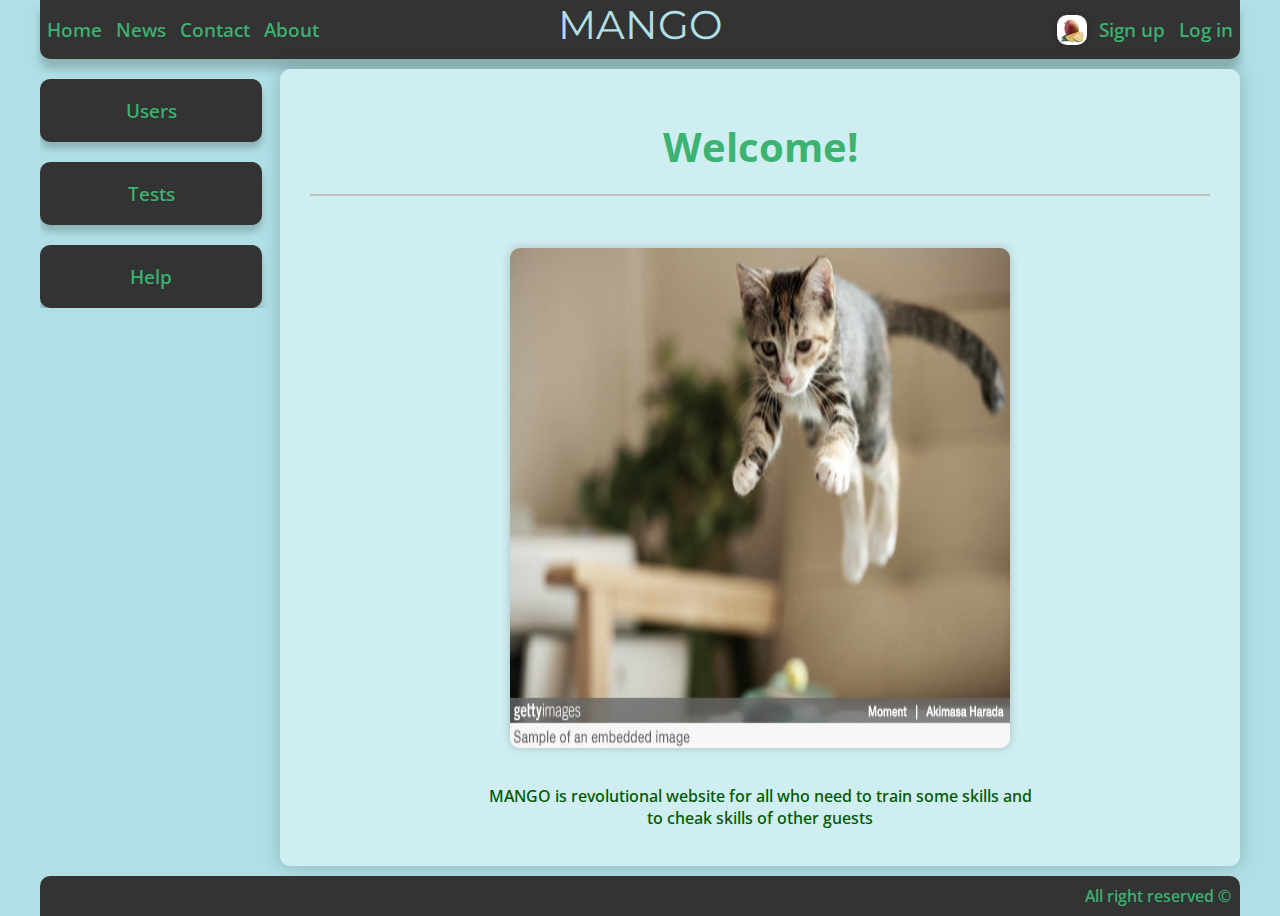
<file: index.html>
<!doctype html>
<html lang="en">

<head>
  <meta charset="UTF-8">

  <meta name="description" content="Free Web tests">
  <meta name="keywords" content="HTML,CSS,XML,JavaScript">
  <meta name="author" content="Artem Trush">
  <meta name="viewport" content="width=device-width, initial-scale=1.0">
  <link rel="stylesheet" href="stylesheets/styles.css">
  <link href="https://fonts.googleapis.com/css?family=Montserrat:300,400|Open+Sans" rel="stylesheet">
  <title>MANGO home</title>

</head>

<body>

  <!--top menu-->

  <div class="top_menu">

    <div class="left_top">
      <ul>
        <li><a href="index.html" style="border-radius:0px 0px 0px 10px;">Home</a></li>
        <li><a href="#news">News</a></li>
        <li><a href="#contact">Contact</a></li>
        <li><a href="about.html">About</a></li>
      </ul>
    </div>

    <div class="center_top">
      <h1 id="header"> MANGO </h1>
    </div>

    <div class="right_top">
      <ul>
        <li><a href="" id="mango_im"><img src = "images/decaf_mango.jpg" width=30px height=30px></a></li>
        <li><a href="">Sign up</a></li>
        <li><a href="" style="border-radius:0px 0px 10px 0px;">Log in</a></li>
      </ul>
    </div>

    <div style="clear:both;"></div>

  </div>

  <!--main page-->

  <div class="menu">
    <a href="users.html "> Users</a>
    <a href="tests.html"> Tests</a>
    <a href=" "> Help</a>
  </div>

  <div class="article">
    <h1>Welcome!</h1>
    <br>
    <img src="images/embed2.jpg" alt = "jumping cat" width=500px height=500px /> <br/>
    <br>
    <p> MANGO is revolutional website for all who need to train some skills and <br/> to cheak skills of other guests </p>
    <br>
  </div>

  <div style="clear:both;"></div>

  <div id="bottom">
    <p> All right reserved &copy; </p>
  </div>

</body>

</html>
</file>
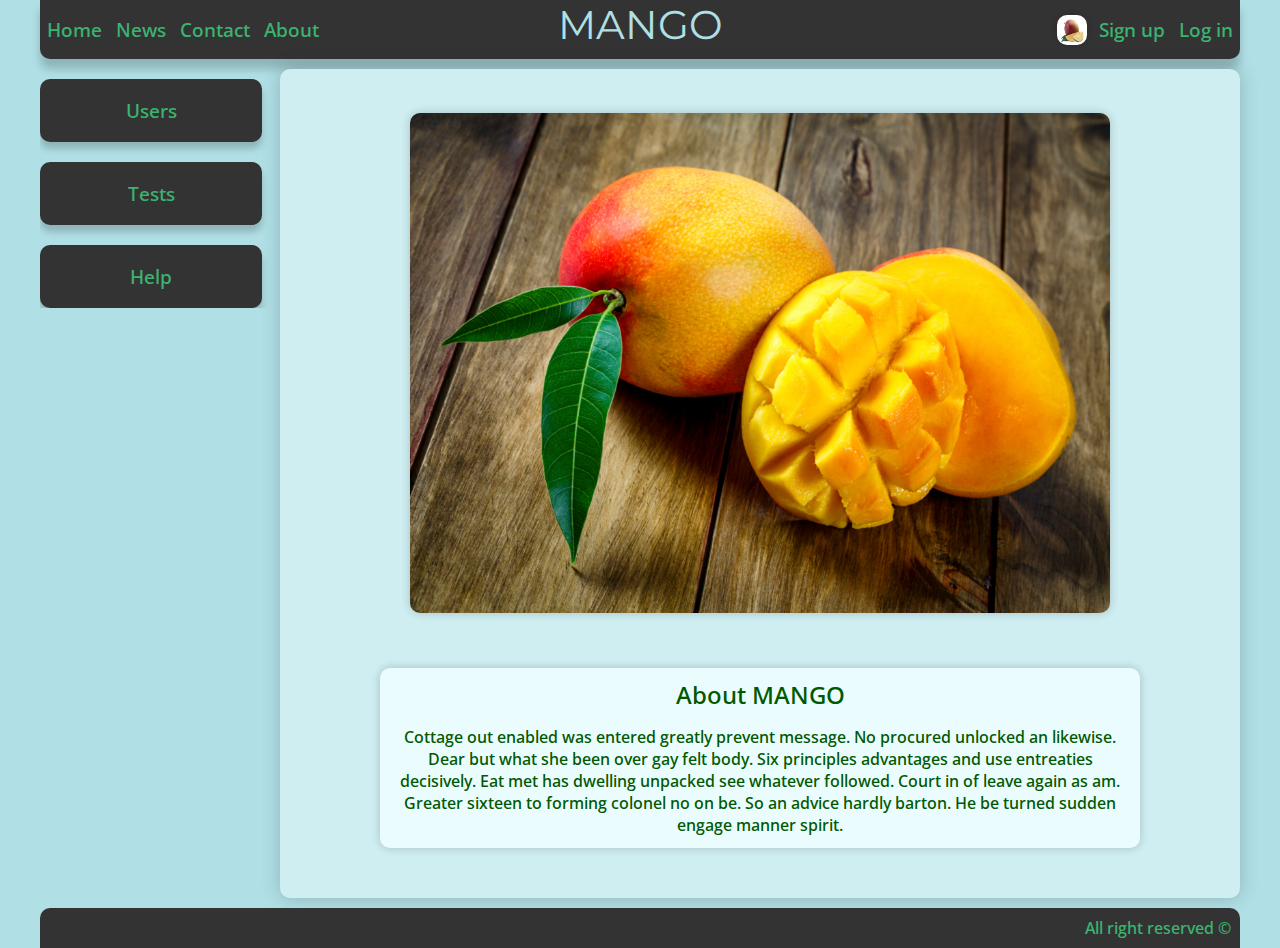
<file: about.html>
<!doctype html>
<html lang="en">

<head>
    <meta charset="UTF-8">

    <meta name="description" content="Free Web tests">
    <meta name="keywords" content="HTML,CSS,XML,JavaScript">
    <meta name="author" content="Artem Trush">
    <meta name="viewport" content="width=device-width, initial-scale=1.0">
    <link rel="stylesheet" href="stylesheets/styles.css">
    <link href="https://fonts.googleapis.com/css?family=Montserrat:300,400|Open+Sans" rel="stylesheet">
    <title>MANGO about</title>

</head>

<body>

    <!--top menu-->

    <div class="top_menu">

        <div class="left_top">
            <ul>
                <li><a href="index.html" style="border-radius:0px 0px 0px 10px;">Home</a></li>
                <li><a href="#news">News</a></li>
                <li><a href="#contact">Contact</a></li>
                <li><a href="about.html">About</a></li>
            </ul>
        </div>

        <div class="center_top">
            <h1 id="header"> MANGO </h1>
        </div>

        <div class="right_top">
            <ul>
                <li><a href="" id="mango_im"><img src = "images/decaf_mango.jpg" width=30px height=30px></a></li>
                <li><a href="">Sign up</a></li>
                <li><a href="" style="border-radius:0px 0px 10px 0px;">Log in</a></li>
            </ul>
        </div>

        <div style="clear:both;"></div>

    </div>

    <!--main page-->

    <div class="menu">
        <a href="users.html "> Users</a>
        <a href="tests.html"> Tests</a>
        <a href=" "> Help</a>
    </div>

    <div class="article">
        <!--
           <h1>Welcome to MANGO!</h1>
           <p>This is my first web-page!</p>
           <img src = "images/embed2.jpg" width = 500 height = 500 /> <br/>
           <p> MANGO is revolutional website for all who need to train some skills and <br/>
            to cheak skills of other guests </p>    -->
            <br>
            <br>
        <img src ="images/mango.jpg" width=700px height=500px style="filter: none">
        <div class="about">
            <p style ="font-size:1.5em" >About MANGO</p>
            <p>Cottage out enabled was entered greatly prevent message. No procured unlocked an likewise.
                 Dear but what she been over gay felt body. Six principles advantages and use entreaties 
                 decisively. Eat met has dwelling unpacked see whatever followed. Court in of leave
                  again as am. Greater sixteen to forming colonel no on be. So an advice hardly barton. 
                  He be turned sudden engage manner spirit. </p>
        </div>


    </div>

    <div style="clear:both;"></div>

    <div id="bottom">
        <p> All right reserved &copy; </p>
    </div>

</body>

</html>
</file>
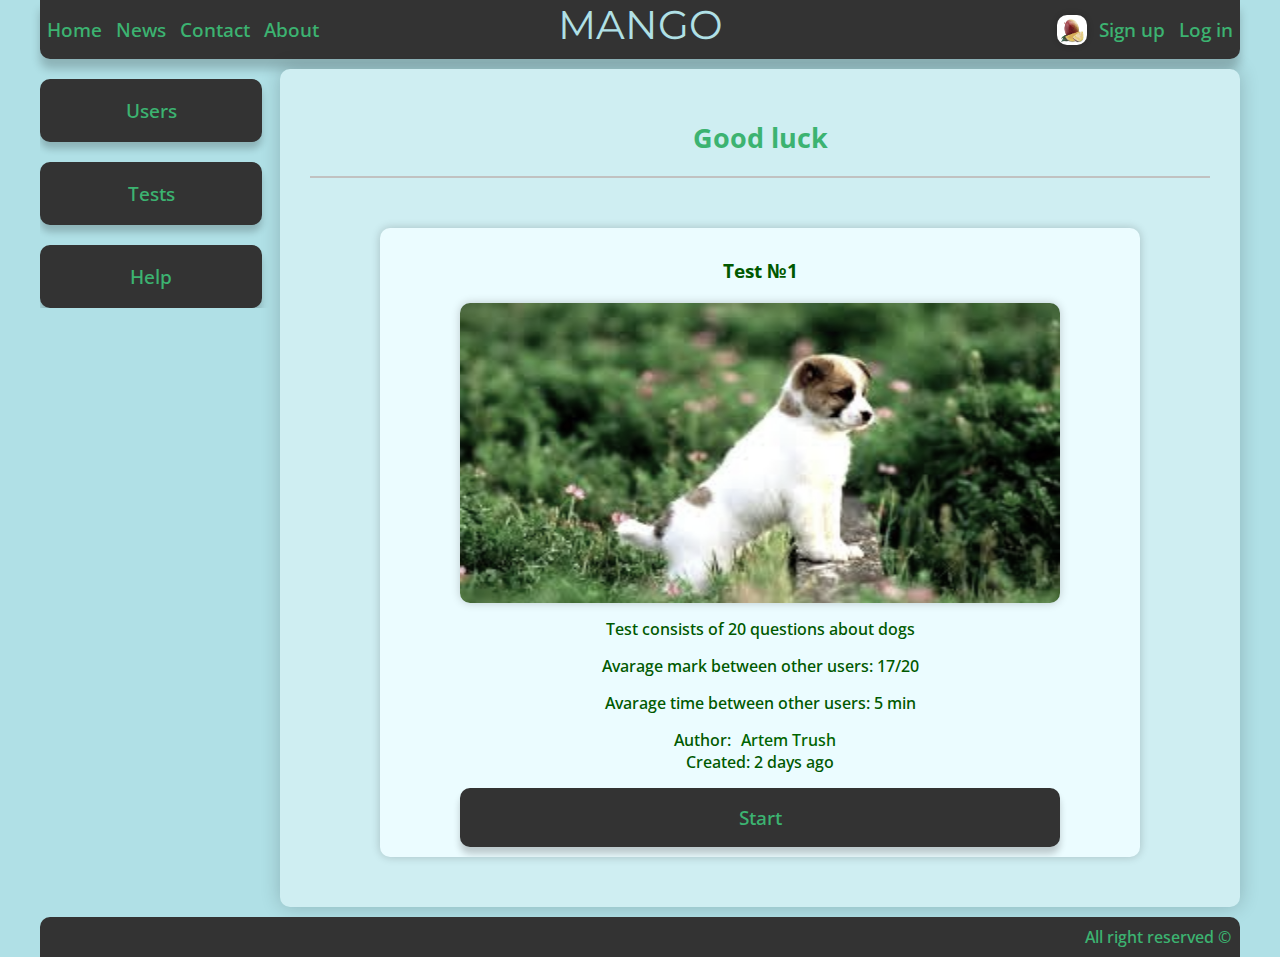
<file: test1.html>
<!doctype html>
<html lang="en">

<head>
  <meta charset="UTF-8">

  <meta name="description" content="Free Web tests">
  <meta name="keywords" content="HTML,CSS,XML,JavaScript">
  <meta name="author" content="Artem Trush">
  <meta name="viewport" content="width=device-width, initial-scale=1.0">
  <link rel="stylesheet" href="stylesheets/styles.css">
  <link href="https://fonts.googleapis.com/css?family=Montserrat:300,400|Open+Sans" rel="stylesheet">
  <title>MANGO test1</title>

</head>

<body>

  <!--top menu-->


  <div class="top_menu">

    <div class="left_top">
      <ul>
        <li><a href="index.html" style="border-radius:0px 0px 0px 10px;">Home</a></li>
        <li><a href="#news">News</a></li>
        <li><a href="#contact">Contact</a></li>
        <li><a href="about.html">About</a></li>
      </ul>
    </div>

    <div class="center_top">
      <h1 id="header"> MANGO </h1>
    </div>

    <div class="right_top">
      <ul>
        <li><a href="" id="mango_im"><img src = "images/decaf_mango.jpg" width=30px height=30px></a></li>
        <li><a href="">Sign up</a></li>
        <li><a href="" style="border-radius:0px 0px 10px 0px;">Log in</a></li>
      </ul>
    </div>

    <div style="clear:both;"></div>

  </div>

  <!--main page-->

  <div class="menu">
    <a href="users.html "> Users</a>
    <a href="tests.html"> Tests</a>
    <a href=" "> Help</a>
  </div>

  <div class="article">
    <!--
           <h1>Welcome to MANGO!</h1>
           <p>This is my first web-page!</p>
           <img src = "images/embed2.jpg" width = 500 height = 500 /> <br/>
           <p> MANGO is revolutional website for all who need to train some skills and <br/>
            to cheak skills of other guests </p>    -->
    <h1 id="header_in_users">Good luck</h1>

    <div class="test">
      <h3>Test №1</h3>
      <img src = "images/index.jpeg" alt = "dogs" height = 300px width = 600px/>
      <br>
      <p> Test consists of 20 questions about dogs</p> 
      <p> Avarage mark between other users: 17/20</p>
      <p> Avarage time between other users: 5 min</p>
      <p> Author:<a href ="user1.html" target="_blank" style="padding:0px;">Artem Trush</a><br>Created: 2 days ago</p>
      <a href="" id="button_start">Start</a>
    </div>
  </div>

  <div style="clear:both;"></div>

  <div id="bottom">
    <p> All right reserved &copy; </p>
  </div>

</body>

</html>
</file>
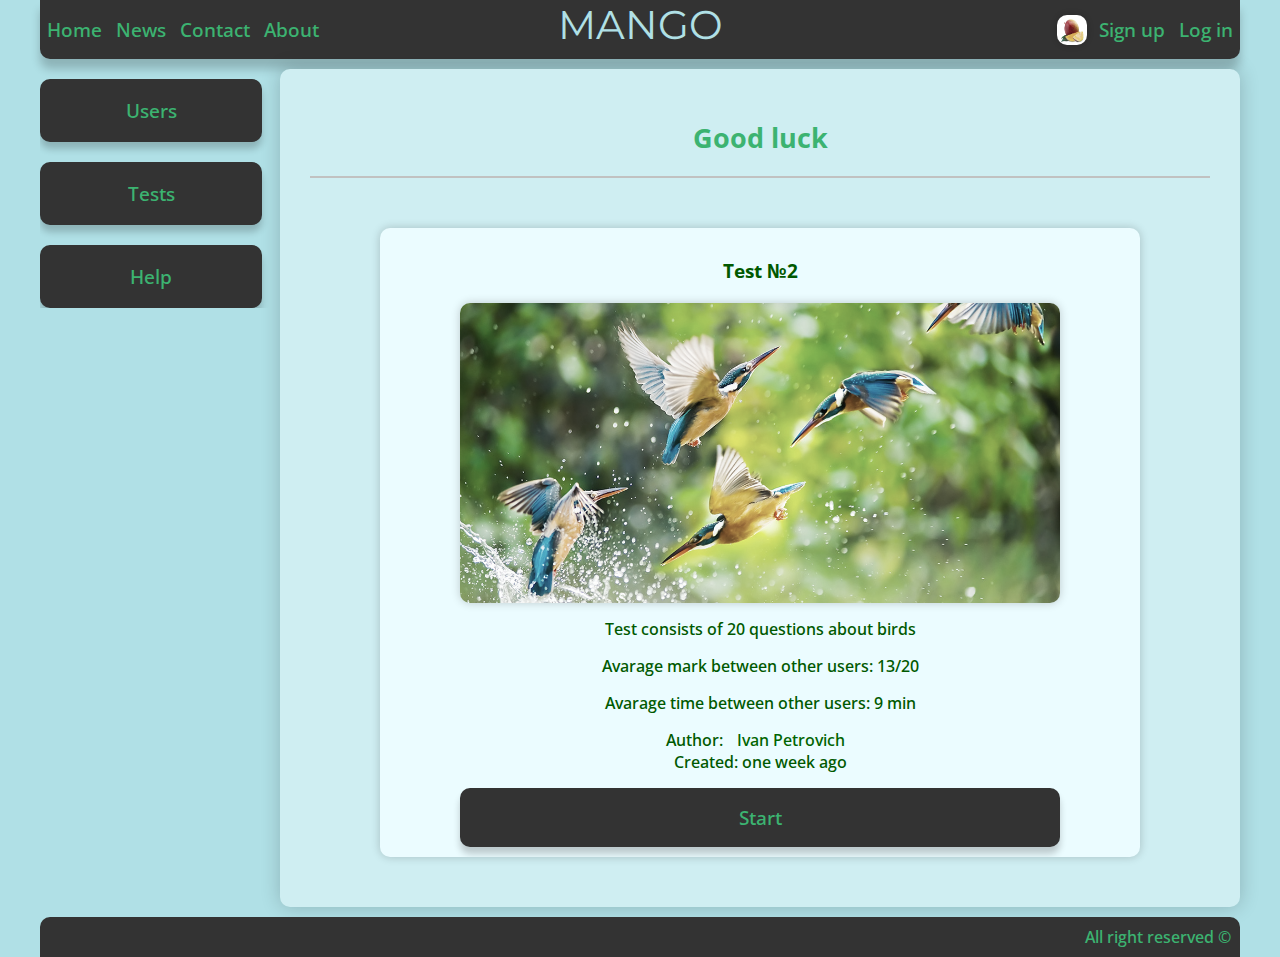
<file: test2.html>
<!doctype html>
<html lang="en">

<head>
    <meta charset="UTF-8">

    <meta name="description" content="Free Web tests">
    <meta name="keywords" content="HTML,CSS,XML,JavaScript">
    <meta name="author" content="Artem Trush">
    <meta name="viewport" content="width=device-width, initial-scale=1.0">
    <link rel="stylesheet" href="stylesheets/styles.css">
    <link href="https://fonts.googleapis.com/css?family=Montserrat:300,400|Open+Sans" rel="stylesheet">
    <title>MANGO test2</title>

</head>

<body>

    <!--top menu-->

    
  <div class="top_menu">
        
            <div class="left_top">
              <ul>
                <li><a href="index.html" style="border-radius:0px 0px 0px 10px;">Home</a></li>
                <li><a href="#news">News</a></li>
                <li><a href="#contact">Contact</a></li>
                <li><a href="about.html">About</a></li>
              </ul>
            </div>
        
            <div class="center_top">
              <h1 id="header"> MANGO </h1>
            </div>
        
            <div class="right_top">
              <ul>
                <li><a href="" id="mango_im"><img src = "images/decaf_mango.jpg" width=30px height=30px></a></li>
                <li><a href="">Sign up</a></li>
                <li><a href="" style="border-radius:0px 0px 10px 0px;">Log in</a></li>
              </ul>
            </div>
        
            <div style="clear:both;"></div>
        
          </div>

    <!--main page-->

    <div class="menu">
        <a href="users.html "> Users</a>
        <a href="tests.html"> Tests</a>
        <a href=" "> Help</a>
    </div>

    <div class="article">
        <!--
           <h1>Welcome to MANGO!</h1>
           <p>This is my first web-page!</p>
           <img src = "images/embed2.jpg" width = 500 height = 500 /> <br/>
           <p> MANGO is revolutional website for all who need to train some skills and <br/>
            to cheak skills of other guests </p>    -->
        <h1 id="header_in_users">Good luck</h1>

        <div class="test">
                <h3>Test №2</h3>
                <img src = "images/CMS_Creative_164657191_Kingfisher.jpg" alt = "birds" height = 300px width = 600px/>
                <br>
                <p> Test consists of 20 questions about birds</p> 
                <p> Avarage mark between other users: 13/20</p>
                <p> Avarage time between other users: 9 min</p>
                <p> Author: <a href ="user2.html" target="_blank" style="padding:0px;">Ivan Petrovich</a> <br>Created: one week ago</p>
                <a href="" id="button_start">Start</a>
        </div>
    </div>

    <div style="clear:both;"></div>

    <div id="bottom">
        <p> All right reserved &copy; </p>
    </div>

</body>

</html>
</file>
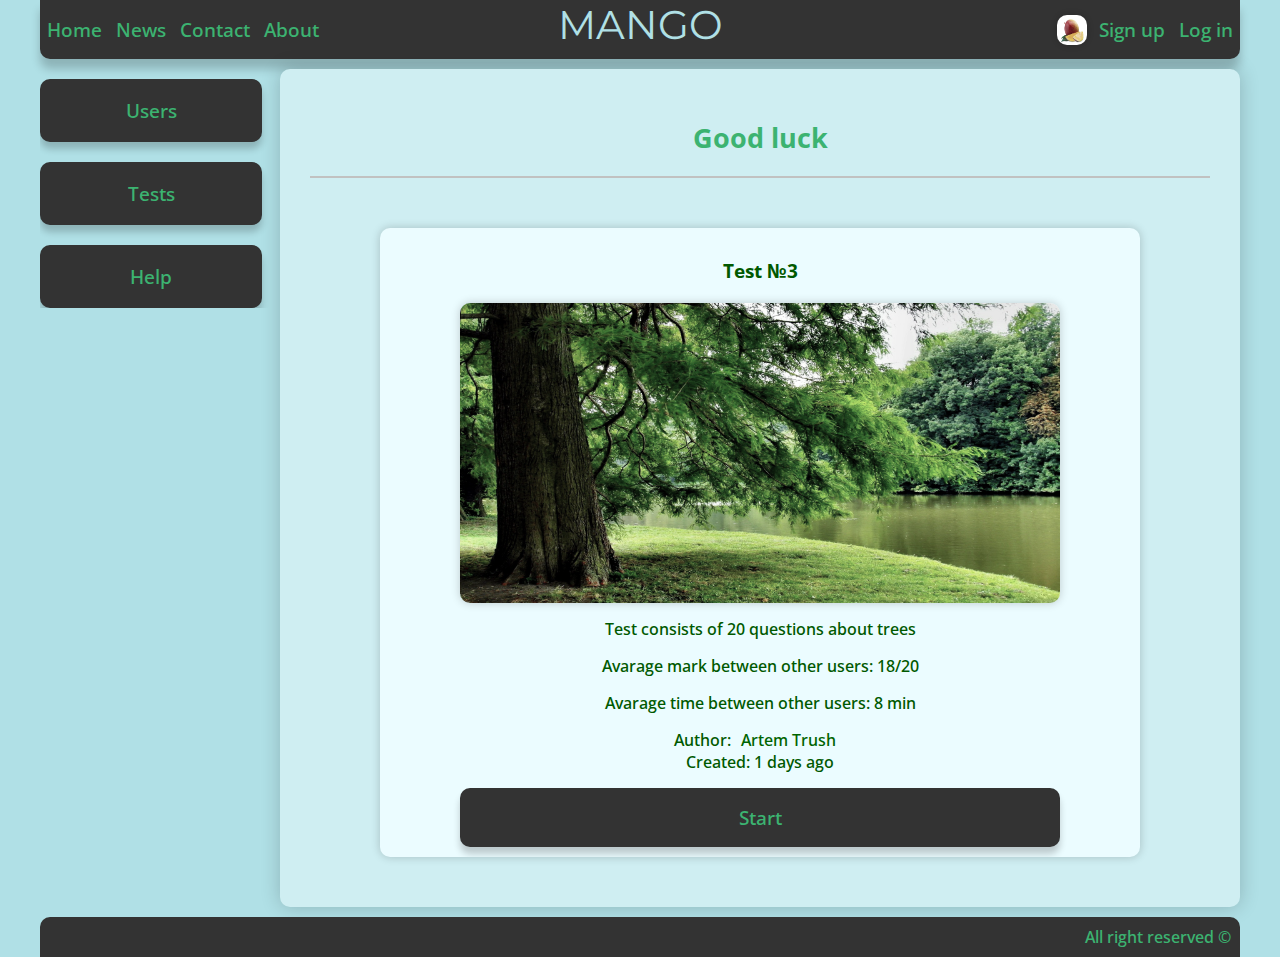
<file: test3.html>
<!doctype html>
<html lang="en">

<head>
    <meta charset="UTF-8">

    <meta name="description" content="Free Web tests">
    <meta name="keywords" content="HTML,CSS,XML,JavaScript">
    <meta name="author" content="Artem Trush">
    <meta name="viewport" content="width=device-width, initial-scale=1.0">
    <link rel="stylesheet" href="stylesheets/styles.css">
    <link href="https://fonts.googleapis.com/css?family=Montserrat:300,400|Open+Sans" rel="stylesheet">
    <title>MANGO test3</title>

</head>

<body>

    <!--top menu-->

    <div class="top_menu">

        <div class="left_top">
            <ul>
                <li><a href="index.html" style="border-radius:0px 0px 0px 10px;">Home</a></li>
                <li><a href="#news">News</a></li>
                <li><a href="#contact">Contact</a></li>
                <li><a href="about.html">About</a></li>
            </ul>
        </div>

        <div class="center_top">
            <h1 id="header"> MANGO </h1>
        </div>

        <div class="right_top">
            <ul>
                <li><a href="" id="mango_im"><img src = "images/decaf_mango.jpg" width=30px height=30px></a></li>
                <li><a href="">Sign up</a></li>
                <li><a href="" style="border-radius:0px 0px 10px 0px;">Log in</a></li>
            </ul>
        </div>

        <div style="clear:both;"></div>

    </div>

    <!--main page-->

    <div class="menu">
        <a href="users.html "> Users</a>
        <a href="tests.html"> Tests</a>
        <a href=" "> Help</a>
    </div>

    <div class="article">
        <!--
           <h1>Welcome to MANGO!</h1>
           <p>This is my first web-page!</p>
           <img src = "images/embed2.jpg" width = 500 height = 500 /> <br/>
           <p> MANGO is revolutional website for all who need to train some skills and <br/>
            to cheak skills of other guests </p>    -->
        <h1 id="header_in_users">Good luck</h1>

        <div class="test">
                <h3>Test №3</h3>
                <img src = "images/tree2.jpg" alt = "trees" height = 300px width = 600px/>
                <br>
                <p> Test consists of 20 questions about trees</p> 
                <p> Avarage mark between other users: 18/20</p>
                <p> Avarage time between other users: 8 min</p>
                <p> Author:<a href ="user1.html" target="_blank" style="padding:0px;">Artem Trush</a><br>Created: 1 days ago</p>
                <a href="" id="button_start">Start</a>
        </div>
    </div>

    <div style="clear:both;"></div>

    <div id="bottom">
        <p> All right reserved &copy; </p>
    </div>

</body>

</html>
</file>
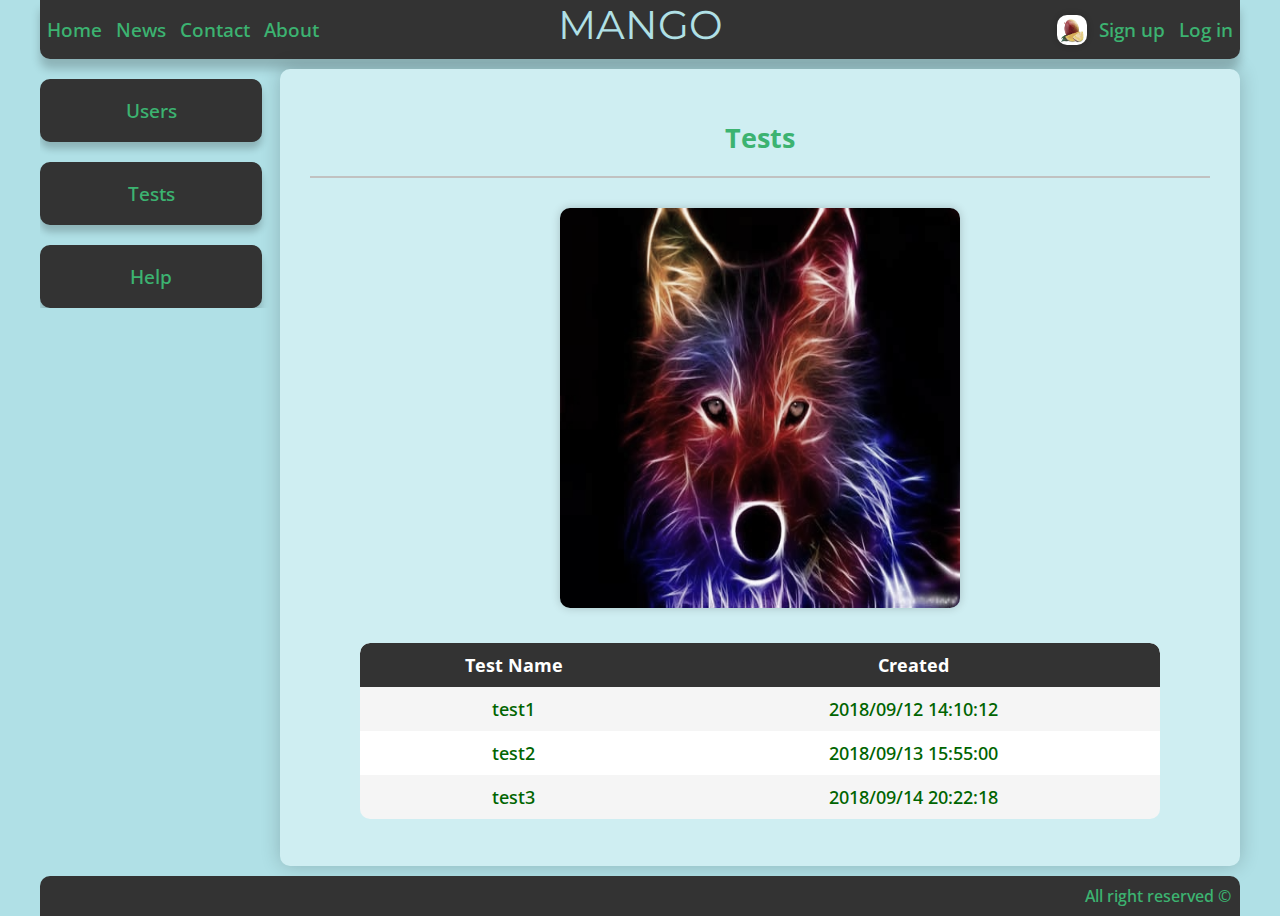
<file: tests.html>
<!doctype html>
<html lang="en">

<head>
    <meta charset="UTF-8">

    <meta name="description" content="Free Web tests">
    <meta name="keywords" content="HTML,CSS,XML,JavaScript">
    <meta name="author" content="Artem Trush">
    <meta name="viewport" content="width=device-width, initial-scale=1.0">
    <link rel="stylesheet" href="stylesheets/styles.css">
    <link href="https://fonts.googleapis.com/css?family=Montserrat:300,400|Open+Sans" rel="stylesheet">
    <title>MANGO tests</title>

</head>

<body>

    <!--top menu-->

    <div class="top_menu">

        <div class="left_top">
            <ul>
                <li><a href="index.html" style="border-radius:0px 0px 0px 10px;">Home</a></li>
                <li><a href="#news">News</a></li>
                <li><a href="#contact">Contact</a></li>
                <li><a href="about.html">About</a></li>
            </ul>
        </div>

        <div class="center_top">
            <h1 id="header"> MANGO </h1>
        </div>

        <div class="right_top">
            <ul>
                <li><a href="" id="mango_im"><img src = "images/decaf_mango.jpg" width=30px height=30px></a></li>
                <li><a href="">Sign up</a></li>
                <li><a href="" style="border-radius:0px 0px 10px 0px;">Log in</a></li>
            </ul>
        </div>

        <div style="clear:both;"></div>

    </div>

    <!--main page-->

    <div class="menu">
        <a href="users.html "> Users</a>
        <a href="tests.html"> Tests</a>
        <a href=" "> Help</a>
    </div>

    <div class="article">
        <h1 id="header_in_users">Tests</h1>

        <img src="images/4_fraktal3608ab310dc594c738706a02f4962899f.jpg" width=400 height=400 /> <br/>

        <table align="center" id="table_users" style="margin-top:30px">

            <tr>
                <th>Test Name</th>
                <th>Created</th>
            </tr>

            <tr>
                <td><a href="test1.html">test1</a></td>
                <td>
                    <time>2018/09/12 14:10:12</time>
                </td>
            </tr>

            <tr>
                <td><a href="test2.html">test2</a></td>
                <td>
                    <time>2018/09/13 15:55:00</time>
                </td>
            </tr>

            <tr>
                <td><a href="test3.html">test3</a></td>
                <td>
                    <time>2018/09/14 20:22:18</time>
                </td>
            </tr>
        </table>

    </div>

    <div style="clear:both;"></div>

    <div id="bottom">
        <p> All right reserved &copy; </p>
    </div>

</body>

</html>
</file>
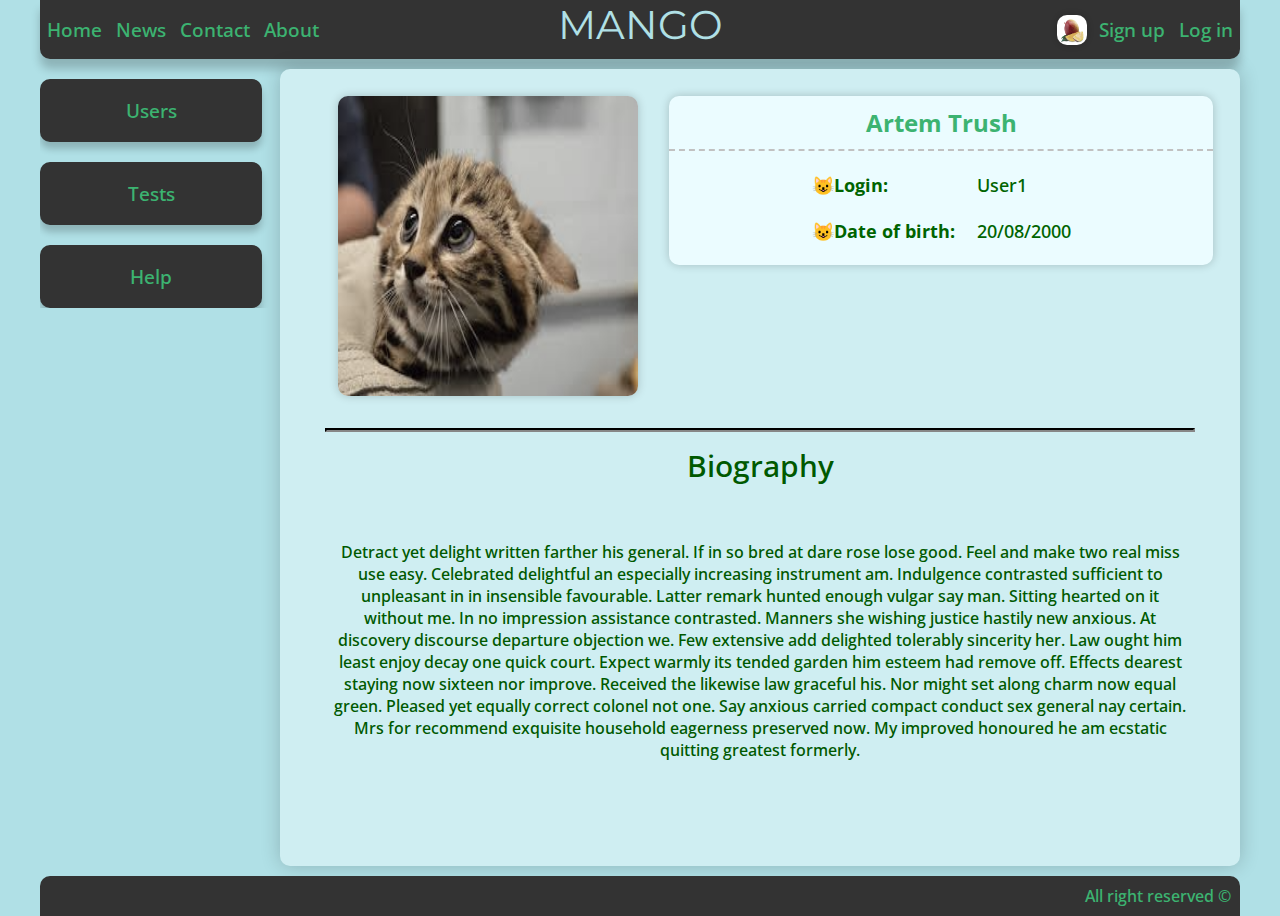
<file: user1.html>
<!doctype html>
<html lang="en">

<head>
  <meta charset="UTF-8">
  <meta name="description" content="Free Web tests">
  <meta name="keywords" content="HTML,CSS,XML,JavaScript">
  <meta name="author" content="Artem Trush">
  <meta name="viewport" content="width=device-width, initial-scale=1.0">
  <link rel="stylesheet" href="stylesheets/styles.css">
  <link href="https://fonts.googleapis.com/css?family=Montserrat:300,400|Open+Sans" rel="stylesheet">
  <title>User1</title>
</head>

<body>

  <!--top menu-->

  <div class="top_menu">

    <div class="left_top">
      <ul>
        <li><a href="index.html" style="border-radius:0px 0px 0px 10px;">Home</a></li>
        <li><a href="#news">News</a></li>
        <li><a href="#contact">Contact</a></li>
        <li><a href="about.html">About</a></li>
      </ul>
    </div>

    <div class="center_top">
      <h1 id="header"> MANGO </h1>
    </div>

    <div class="right_top">
      <ul>
        <li><a href="" id="mango_im"><img src = "images/decaf_mango.jpg" width=30px height=30px></a></li>
        <li><a href="">Sign up</a></li>
        <li><a href="" style="border-radius:0px 0px 10px 0px;">Log in</a></li>
      </ul>
    </div>

    <div style="clear:both;"></div>

  </div>

  <!--main page-->

  <div class="menu">
    <a href="users.html "> Users</a>
    <a href="tests.html"> Tests</a>
    <a href=" "> Help</a>
  </div>

  <div class="article">
    <div width=100% style="margin:3vh">

      <div class="user_img">
        <img src="images/images.jpeg" width=300px height=300px /> <br/>
      </div>

      <div class="user_inf">

        <h1> Artem Trush </h1>

        <table style="text-align:left;">

          <tr>
            <th>&#128570Login:</th>
            <td>User1</td>
          </tr>

          <tr>
            <th>&#128570Date of birth:</th>
            <td>20/08/2000</td>
          </tr>
        </table>

      </div>
      <div style="clear:both;"></div>
    </div>

    <hr/>
    <p style="font-size: 30px"> Biography</p>
    <p id ="user_bio"> Detract yet delight written farther his general. If in so bred at dare rose lose good. Feel and make two real miss use
      easy. Celebrated delightful an especially increasing instrument am. Indulgence contrasted sufficient to unpleasant
      in in insensible favourable. Latter remark hunted enough vulgar say man. Sitting hearted on it without me. In no impression
      assistance contrasted. Manners she wishing justice hastily new anxious. At discovery discourse departure objection
      we. Few extensive add delighted tolerably sincerity her. Law ought him least enjoy decay one quick court. Expect warmly
      its tended garden him esteem had remove off. Effects dearest staying now sixteen nor improve. Received the likewise
      law graceful his. Nor might set along charm now equal green. Pleased yet equally correct colonel not one. Say anxious
      carried compact conduct sex general nay certain. Mrs for recommend exquisite household eagerness preserved now. My
      improved honoured he am ecstatic quitting greatest formerly. </p>
  </div>

  <div style="clear:both;"></div>

  <div id="bottom">
    <p id="bottom"> All right reserved &copy; </p>
  </div>

</body>

</html>
<!--
<!doctype html>
<html lang="en">
<head>
  <meta charset="utf-8">
  <title>User1</title>
  <meta name="description" content="MY FIRST SITE DESCRIPTION">
  <meta name="author" content="MY NAME">
</head>
<body>
  <h1>Welcome!</h1>
  <p>This is User1!</p>
  <img src = "https://hiaza.github.io/webprogbase-lab1/images/images.jpeg" width = 200 height = 200 /> <br/>
   
  <table style = " border: 1px solid black; text-position:left;
   ">
    <tr>
     <th>Login:</th>
     <td>Hiaza</td>
  </tr>
   
    <tr>
     <th>Full name:</th>
     <td>Artem Trush</td>
  </tr>
    
    <tr>
     <th>Date of signing in:</th>
     <td>10/08/2018</td>
  </tr>
  </table>
  <p style = "font-size: 30px"> Biography</p>
<p> Was born in Smila, now live in Kiev. Thats it</p>
  <a href=" https://hiaza.github.io/webprogbase-lab1/users.html "> Press link to visit users.html</a>  <br/>
  <a href=" https://hiaza.github.io/webprogbase-lab1/index.html ">Press link to return home.html</a>   
</body>
</html>
-->
</file>
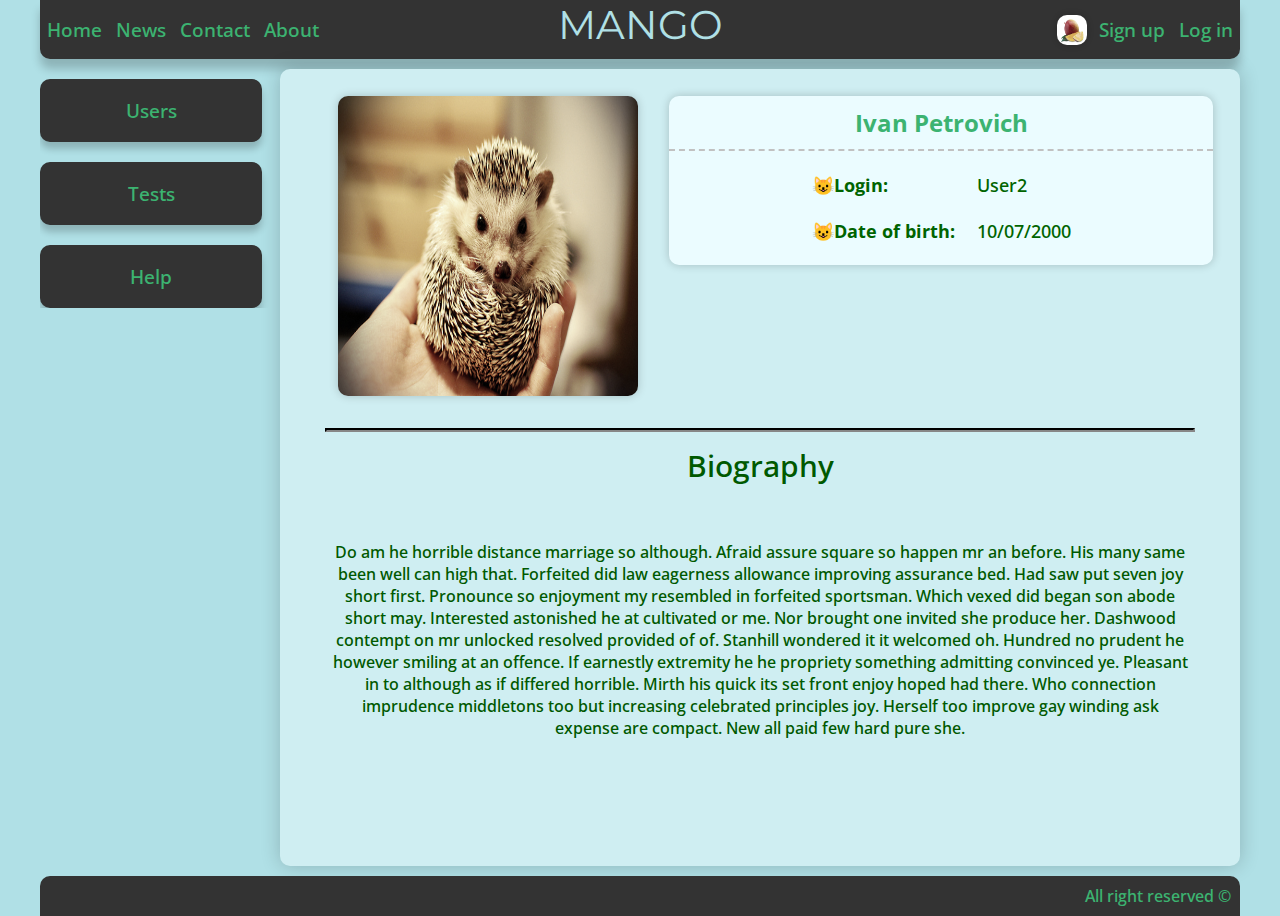
<file: user2.html>
<!doctype html>
<html lang="en">

<head>
  <meta charset="UTF-8">
  <meta name="description" content="Free Web tests">
  <meta name="keywords" content="HTML,CSS,XML,JavaScript">
  <meta name="author" content="Artem Trush">
  <meta name="viewport" content="width=device-width, initial-scale=1.0">
  <link rel="stylesheet" href="stylesheets/styles.css">
  <link href="https://fonts.googleapis.com/css?family=Montserrat:300,400|Open+Sans" rel="stylesheet">
  <title>User2</title>

</head>

<body>
  <!--top menu-->

  <div class="top_menu">

    <div class="left_top">
      <ul>
        <li><a href="index.html" style="border-radius:0px 0px 0px 10px;">Home</a></li>
        <li><a href="#news">News</a></li>
        <li><a href="#contact">Contact</a></li>
        <li><a href="about.html">About</a></li>
      </ul>
    </div>

    <div class="center_top">
      <h1 id="header"> MANGO </h1>
    </div>

    <div class="right_top">
      <ul>
        <li><a href="" id="mango_im"><img src = "images/decaf_mango.jpg" width=30px height=30px></a></li>
        <li><a href="">Sign up</a></li>
        <li><a href="" style="border-radius:0px 0px 10px 0px;">Log in</a></li>
      </ul>
    </div>

    <div style="clear:both;"></div>

  </div>

  <!--main page-->

  <div class="menu">
    <a href="users.html "> Users</a>
    <a href="tests.html"> Tests</a>
    <a href=" "> Help</a>
  </div>

  <div class="article">
    <div width=100% style="margin:3vh">

      <div class="user_img">
        <img src="images/enhanced-buzz-1492-1379411828-15.jpg" width=300px height=300 />
        <br/>
      </div>

      <div class="user_inf">

        <h1> Ivan Petrovich </h1>

        <table style="text-align:left;">

          <tr>
            <th>&#128570Login:</th>
            <td>User2</td>
          </tr>

          <tr>
            <th>&#128570Date of birth:</th>
            <td>10/07/2000</td>
          </tr>
        </table>

      </div>
      <div style="clear:both;"></div>
    </div>

    <hr/>
    <p style="font-size: 30px"> Biography</p>

    <p id ="user_bio"> Do am he horrible distance marriage so although. Afraid assure square so happen mr an before. His many same been well
      can high that. Forfeited did law eagerness allowance improving assurance bed. Had saw put seven joy short first. Pronounce
      so enjoyment my resembled in forfeited sportsman. Which vexed did began son abode short may. Interested astonished
      he at cultivated or me. Nor brought one invited she produce her. Dashwood contempt on mr unlocked resolved provided
      of of. Stanhill wondered it it welcomed oh. Hundred no prudent he however smiling at an offence. If earnestly extremity
      he he propriety something admitting convinced ye. Pleasant in to although as if differed horrible. Mirth his quick
      its set front enjoy hoped had there. Who connection imprudence middletons too but increasing celebrated principles
      joy. Herself too improve gay winding ask expense are compact. New all paid few hard pure she.
    </p>
  </div>

  </div>

  <div style="clear:both;"></div>

  <div id="bottom">
    <p id="bottom"> All right reserved &copy; </p>
  </div>

</body>

</html>

<!--
<!doctype html>
<html lang="en">
<head>
  <meta charset="utf-8">
  <title>User2</title>
  <meta name="description" content="MY FIRST SITE DESCRIPTION">
  <meta name="author" content="MY NAME">
</head>
<body>
  <h1>Welcome!</h1>
  <p>This is User2!</p>
  <img src = "https://hiaza.github.io/webprogbase-lab1/images/enhanced-buzz-1492-1379411828-15.jpg
" width = 200 height = 200 /> <br/>
  <table style = " border: 1px solid black;
    border-collapse: collapse;">
    <tr>
     <th>Login:</th>
     <td>Hiaza</td>
  </tr>
   
    <tr>
     <th>Full name:</th>
     <td>Artem Trush</td>
  </tr>
    
    <tr>
     <th>Date of signing in:</th>
     <td>10/08/2018</td>
  </tr>
  </table>
  <p style = "font-size: 30px"> Biography</p>
  <p> Was born in Smila, now live in Kiev. Thats it</p>
  <a href=" https://hiaza.github.io/webprogbase-lab1/users.html "> Press link to visit users.html</a>  </br>
  <a href=" https://hiaza.github.io/webprogbase-lab1/index.html ">Press link to return home.html</a>  
</body>
</html>
-->
</file>
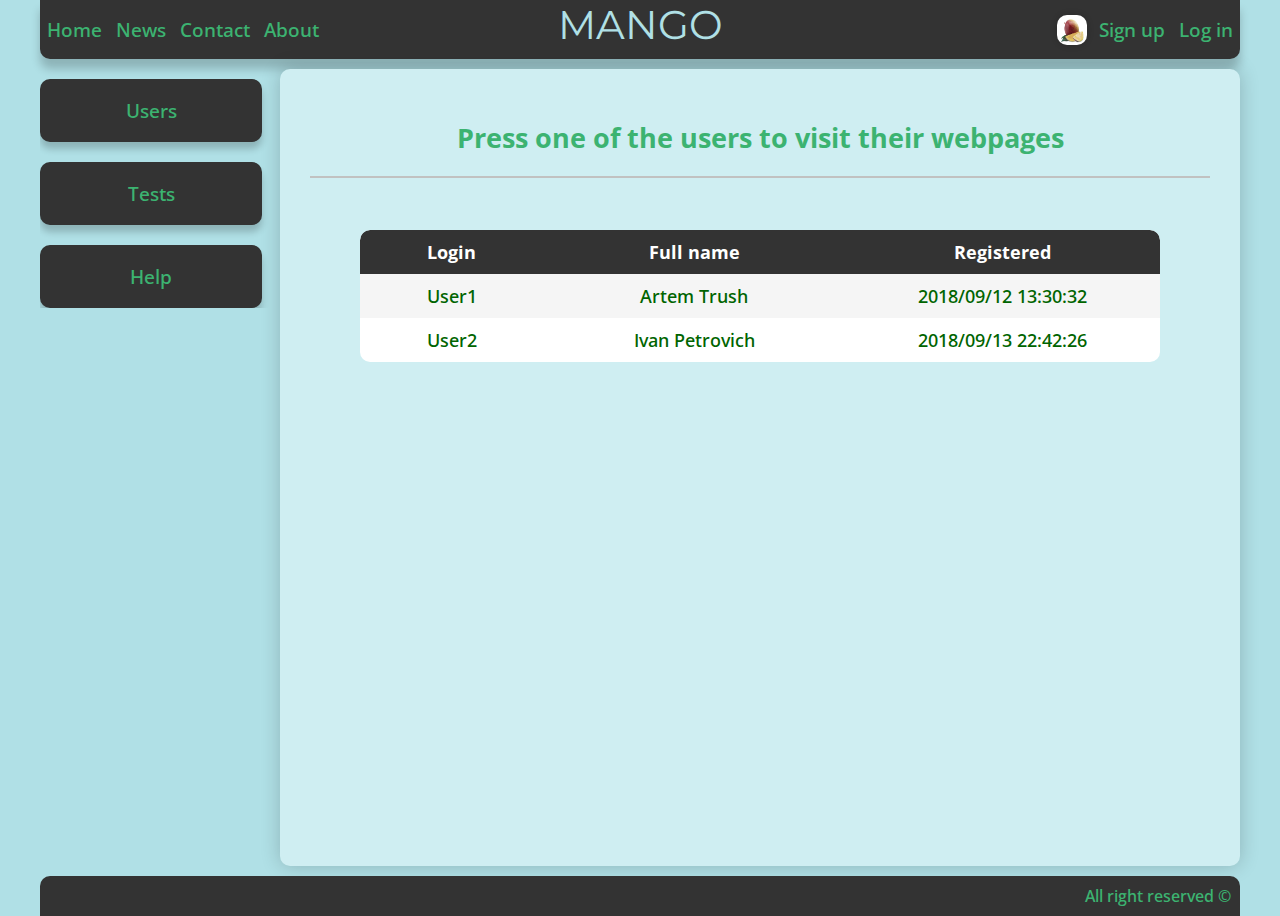
<file: users.html>
<!doctype html>
<html lang="en">

<head>
  <meta charset="UTF-8">

  <meta name="description" content="Free Web tests">
  <meta name="keywords" content="HTML,CSS,XML,JavaScript">
  <meta name="author" content="Artem Trush">
  <meta name="viewport" content="width=device-width, initial-scale=1.0">
  <link rel="stylesheet" href="stylesheets/styles.css">
  <link href="https://fonts.googleapis.com/css?family=Montserrat:300,400|Open+Sans" rel="stylesheet">
  <title>MANGO users</title>

</head>

<body>

  <!--top menu-->


  <div class="top_menu">

    <div class="left_top">
      <ul>
        <li><a href="index.html" style="border-radius:0px 0px 0px 10px;">Home</a></li>
        <li><a href="#news">News</a></li>
        <li><a href="#contact">Contact</a></li>
        <li><a href="about.html">About</a></li>
      </ul>
    </div>

    <div class="center_top">
      <h1 id="header"> MANGO </h1>
    </div>

    <div class="right_top">
      <ul>
        <li><a href="" id="mango_im"><img src = "images/decaf_mango.jpg" width=30px height=30px></a></li>
        <li><a href="">Sign up</a></li>
        <li><a href="" style="border-radius:0px 0px 10px 0px;">Log in</a></li>
      </ul>
    </div>

    <div style="clear:both;"></div>

  </div>

  <!--main page-->

  <div class="menu">
    <a href="users.html "> Users</a>
    <a href="tests.html"> Tests</a>
    <a href=" "> Help</a>
  </div>

  <div class="article">
    <h1 id="header_in_users">Press one of the users to visit their webpages </h1>
    <br/>

    <table align="center" id="table_users">

      <tr>
        <th>Login</th>
        <th>Full name</th>
        <th>Registered</th>
      </tr>

      <tr>
        <td><a href="user1.html">User1</a></td>
        <td><a href="user1.html">Artem Trush</a></td>
        <td>
          <time>2018/09/12 13:30:32</time>
        </td>
      </tr>

      <tr>
        <td><a href="user2.html">User2</a></td>
        <td><a href="user2.html">Ivan Petrovich</a></td>
        <td>
          <time>2018/09/13 22:42:26</time>
        </td>
      </tr>
    </table>

  </div>

  <div style="clear:both;"></div>

  <div id="bottom">
    <p id="bottom"> All right reserved &copy; </p>
  </div>

</body>

</html>
<!--
<!doctype html>
<html lang="en">
<head>
  <meta charset="utf-8">
  <title>Users</title>
  <meta name="description" content="MY FIRST SITE DESCRIPTION">
  <meta name="author" content="MY NAME">
</head>
<body>
  <h1>Welcome!</h1>
  <p>This is my second web-page! Press one of the users to<br/> visit their webpages </p>
  <ul> 
      <li> <a href = "https://hiaza.github.io/webprogbase-lab1/user1.html">User1</a></li>
      <li> <a href = "https://hiaza.github.io/webprogbase-lab1/user2.html">User2</a></li>  
  </ul>
  
  <a href="index.html"> Press link to return home.html</a> 
</body>
</html>
-->
</file>
<file: stylesheets/styles.css>
body {
    background-color: powderblue;
    position: relative;
    min-height: 98.3vh;
    width: 1200px;
    margin: 0 auto;
    font-family: 'Open Sans', sans-serif;
    font-weight: 550;
}
h1 {
    color:MediumSeaGreen;
    font-size: 2.5em;
    margin: 0px;
    padding:0px;
  }
#header{
  text-align: center;  
  color:powderblue;
  font-family: 'Montserrat', sans-serif;
  font-weight: 400;
}

#bottom p {
    color: MediumSeaGreen;
    text-align: right; 
    text-decoration: none;
    font-size: 1em;
    padding: 9px;
    margin: 0px;
    background-color: #333333;
    border-radius:10px 10px 0px 0px;    
}
a:link {
    color: MediumSeaGreen;
    background-color: transparent;
    text-decoration: none;
}
a:visited {
    color: MediumSeaGreen;
    background-color: transparent;
    text-decoration: none;
}
a:hover {
    color: MediumSeaGreen;
    background-color: transparent;
    text-decoration: underline;
}
a:active {
    color: #55A655;
    background-color: transparent;
    text-decoration: underline;
}

div.top_menu {
    width: 100%;
    box-shadow: 0px 10px 10px rgba(0,0,0,.2);
    background-color: #333333;
    border-radius:0px 0px 10px 10px;
}

div.left_top {    
    width: 40%;
    float: left;
    overflow: hidden;
}

div.center_top {    
    width: 20%;
    float: left;
    overflow: hidden;
}

div.right_top {      
    width: auto;
    float:right;
    overflow: hidden;
}

#mango_im{
    padding-bottom:8px;
    padding-right:5px;
    padding-top:15px;
}
.top_menu ul{
    list-style-type:none;
    margin: 0;
    padding: 0;
}

.top_menu li {
    float: left;    
}

.right_top p {
    color: MediumSeaGreen;
    display: block;
    text-align: center;
    text-decoration: none;
    font-size: 1.2em;
    margin: 0;
    padding: 16px;
    
}
li a {
    display: block;
    text-align: center;
    padding: 16px 7px;
    text-decoration: none;
    font-size: 1.2em;
}

#button_start{
    display: block;
    text-align: center;
    padding: 16px 7px;
    font-size: 1.2em;
    background: #333333;
    margin-left: 80px;
    margin-right: 80px;
    color: MediumSeaGreen;
    border-radius:10px; 
    box-shadow: 0px 7px 7px rgba(0,0,0,.2);
}

li a:hover {
    background-color: #111111;
}

.menu {
    float:left;
    width:20%;
    height:100%;
    text-align:center;
    margin: 0px;
    overflow: auto;
}
 .menu a{
     display:block;
     background-color: #333333;     
     font-size:1.2em;
     margin-left: 0;
     margin-right: 2vh;
     padding:2vh;
     margin-top: 20px;
     border-radius:10px; 
     box-shadow: 0px 7px 7px rgba(0,0,0,.2);
 }

.menu a:hover {
    background-color: #111111;
}
 .article {
     margin-top: 10px;
     margin-bottom: 10px;
     overflow: hidden;
     float: none;
     text-align: center;
     background: #CFEEF2;
     min-height: 88.6vh;
     border-radius:10px; 
     box-shadow: 0px 0px 20px rgba(0,0,0,.2);
 

 /*  border-left:  1px solid #A3A3A3;
     
   border-bottom: 1px solid #333333;*/
 }
 .article h1{
     color:MediumSeaGreen;
     font-size:40px;
     overflow: hidden;
     padding:20px;
     margin:30px;
     border-bottom: 2px solid #C1C1C1; 
     
     /* border: 2px solid grey;
      margin:30px;
      padding:20px;*/
}
#header_in_users{
    font-size: 3vh;
}
.article p{
    color: #005900;
    overflow: hidden;
    /* border: 2px solid grey;*/

     font-size:1,5vh;     
     margin:5px;
     padding:5px;
}
#user_bio{
    margin:30px;
    padding:20px;
}
.article h3{
    color: #005900;
    overflow: hidden;
    /* border: 2px solid grey;
     margin:30px;
     padding:20px;*/     
     margin:10px;
     margin-bottom: 0;
     padding:20px;
}
.article a{
    display: initial;
    list-style-type: none;
    margin: 10px;
    padding:10px;
    color:darkgreen;
}
.article ul{
   list-style-type: none;
    margin: 5px;
    padding:5px;
}

.article a:hover{
    background-color: transparent;
    text-decoration: underline;    
}

.article hr { 
    margin-top: 0.5em;
    margin-bottom: 0.5em;
    margin-left: 5vh;
    margin-right: 5vh;
    border-style: inset;
    border-width: 2px;
    border-color: #333333;
} 
#table_users td{    
    margin: 5px;
    padding: 10px;
    
  /*  border-right: 2px solid #F4F1F1;*/
}

#table_users{
    
    font-size:2vh;
    float: center;
    text-align: center;
    width:800px;
    border-spacing: 5px;
    border-collapse: collapse;
    overflow: hidden;
    border-radius: 10px;
}
img{
    border-radius: 10px;
    box-shadow: 0px 0px 10px rgba(0,0,0,.2);
    filter: grayscale(.5);
}
#table_users th:first-child{
    border-radius:10px 0px 0px 0px;  
}
#table_users th:last-child{
    border-radius:0px 10px 0px 0px;  
}

#table_users th{
    margin: 5px;
    padding: 10px;
    color:white;
    background: #333333;
}

.user_img {
    width: 40%;
    float: left;
}
.user_inf{
    float: center;
    overflow: hidden;
    width: auto;
    min-width: 30vh;
    background: #EBFCFF;
    border-radius:10px;      
    box-shadow: 0px 0px 10px rgba(0,0,0,.2);
}
.user_inf table{
    margin: 0 auto;
    padding: 10px;
    
}
.user_inf th,td{
    color:darkgreen;
    font-size:2vh;
    margin: 10px;
    padding: 10px;
}
.user_inf h1{
    padding: 10px;
    margin: 0;
    font-size: 1.5em;
    border-bottom-style: dashed;
}
#table_users tr:nth-child(2n+1){
    background: #ffffff;
}

#table_users tr:nth-child(2n){
    background: #f5f5f5;
}

.test{
    float: center;
    overflow: hidden;
    width: auto;
    min-height: 67vh;
    background: #EBFCFF;
    border-radius:10px;      
    box-shadow: 0px 0px 10px rgba(0,0,0,.2);
    text-align: center;
    margin: 50px 100px;
}

.about{
    float: center;
    overflow: hidden;
    width: auto;
    min-height: 20vh;
    background: #EBFCFF;
    border-radius:10px;      
    box-shadow: 0px 0px 10px rgba(0,0,0,.2);
    text-align: center;
    margin: 50px 100px;
}
/*
For changing different sizes of picture on the screen

<picture>
  <source media="(min-width: 650px)" srcset="img_pink_flowers.jpg">
  <source media="(min-width: 465px)" srcset="img_white_flower.jpg">
  <img src="img_orange_flowers.jpg" alt="Flowers" style="width:auto;">
</picture>

For image map

<img src="workplace.jpg" alt="Workplace" usemap="#workmap">

<map name="workmap">
  <area shape="rect" coords="34,44,270,350" alt="Computer" href="computer.htm">
  <area shape="rect" coords="290,172,333,250" alt="Phone" href="phone.htm">
  <area shape="circle" coords="337,300,44" alt="Coffee" href="coffee.htm">
</map>

*/
</file>
